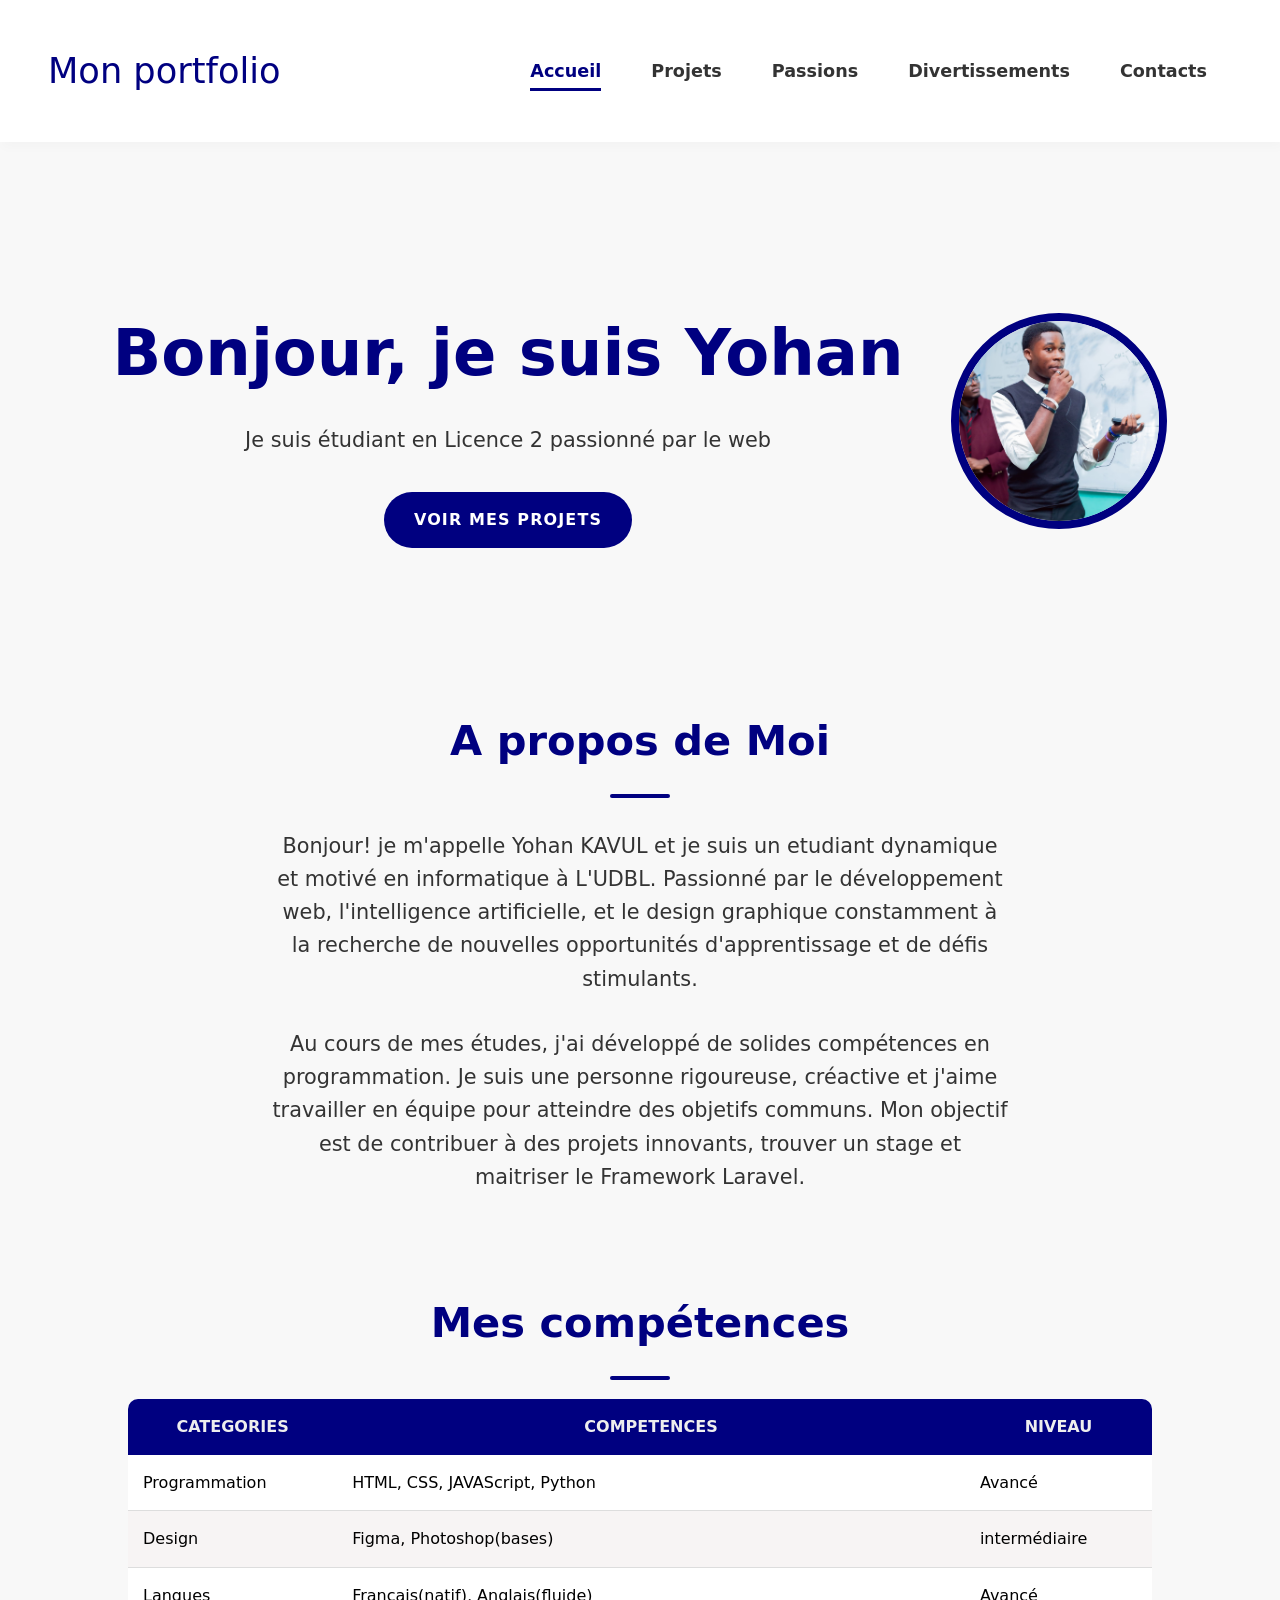
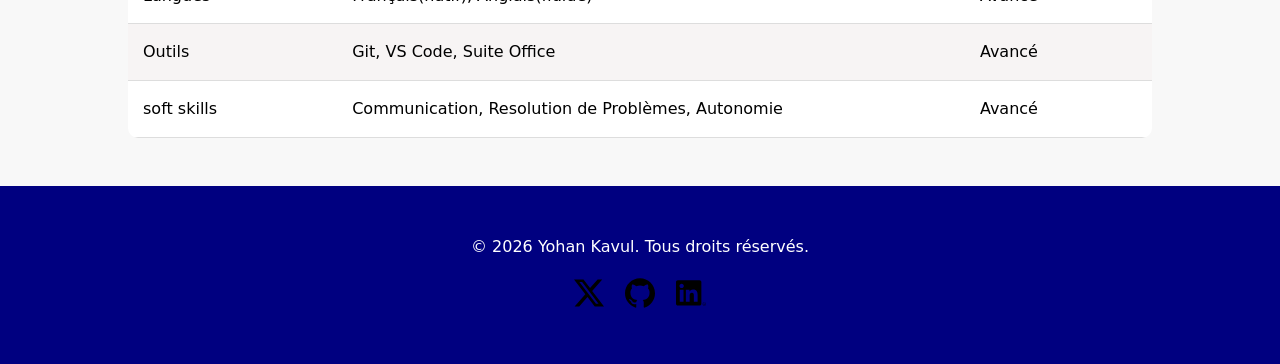
<file: index.html>
<!DOCTYPE html>
<html lang="fr">
<head>
    <meta charset="UTF-8">
    <meta name="viewport" content="width=device-width, initial-scale=1.0">
    <title>Portfolio de Yohan-2025</title>
    <link rel="stylesheet" href="CSS/style.css">
</head>
<body>
    <header>
        <div>
            <a href="">Mon portfolio</a>
        </div>
        <nav>
            <ul>
                <li><a href="index.html" class="active">Accueil</a></li>
                <li><a href="projets.html">Projets</a></li>
                <li><a href="passions.html">Passions</a></li>
                <li><a href="divertissements.html">Divertissements</a></li>
                <li><a href="contact.html">Contacts</a></li>
            </ul>
        </nav>
    </header>

        <main>
            <section class="hero">
                <div>
                    <h1>Bonjour, je suis Yohan</h1>
                    <p>Je suis étudiant en Licence 2 passionné par le web</p>
                    <a href="projets.html">Voir mes projets</a>
                </div>
                <div>
                    <img src="Image/yohan 2.jpg" alt="yohan profil" width="300">
                </div>
            </section>
            <section class="apropos">
                <h2>
                    A propos de Moi
                </h2>
                <p>
                    Bonjour! je m'appelle Yohan KAVUL et je suis un etudiant dynamique et motivé en
                    informatique à L'UDBL. Passionné par le développement web, l'intelligence artificielle, et le 
                    design graphique constamment à la recherche de nouvelles opportunités 
                    d'apprentissage et de défis stimulants.
                </p>
                <p>
                    Au cours de mes études, j'ai développé de solides compétences en programmation. Je suis 
                    une personne rigoureuse, créactive et j'aime travailler en équipe pour atteindre des objetifs
                    communs. Mon objectif est de contribuer à des projets innovants, trouver un stage et 
                    maitriser le Framework Laravel.
                </p>
            </section>
            <section class="competences">
                <table>
                    <h2>Mes compétences</h2>
                    <thead>
                        <tr>
                            <th>CATEGORIES</th>
                            <th>COMPETENCES</th>
                            <th>NIVEAU</th>
                        </tr>
                    </thead>
                    <tbody>
                        <tr>
                            <td>Programmation</td>
                            <td>HTML, CSS, JAVAScript, Python</td>
                            <td>Avancé</td>
                        </tr>
                        <tr>
                            <td>Design</td>
                            <td>Figma, Photoshop(bases)</td>
                            <td>intermédiaire</td>
                        </tr>
                        <tr>
                            <td>Langues</td>
                            <td>Français(natif), Anglais(fluide)</td>
                            <td>Avancé</td>
                        </tr>
                        <tr>
                            <td>Outils</td>
                            <td>Git, VS Code, Suite Office</td>
                            <td>Avancé</td>
                        </tr>
                        <tr>
                            <td>soft skills</td>
                            <td>Communication, Resolution de Problèmes, Autonomie</td>
                            <td>Avancé</td>
                        </tr>
                    </tbody>
                </table>
            </section>
        </main>
        <footer>
            <p> &copy; 2026 Yohan Kavul. Tous droits réservés.</p>
            <div>
                <a href=""><img src="Image/twitter-alt.svg" alt="twitter logo" width="30"></a>
                <a href=""> <img src="Image/github.svg" alt="github logo" width="30"></a>
                <a href=""> <img src="Image/linkedin.svg" alt="linkedin logo" width="30"></a>
            </div>
        </footer>
</body>
</html>
</file>
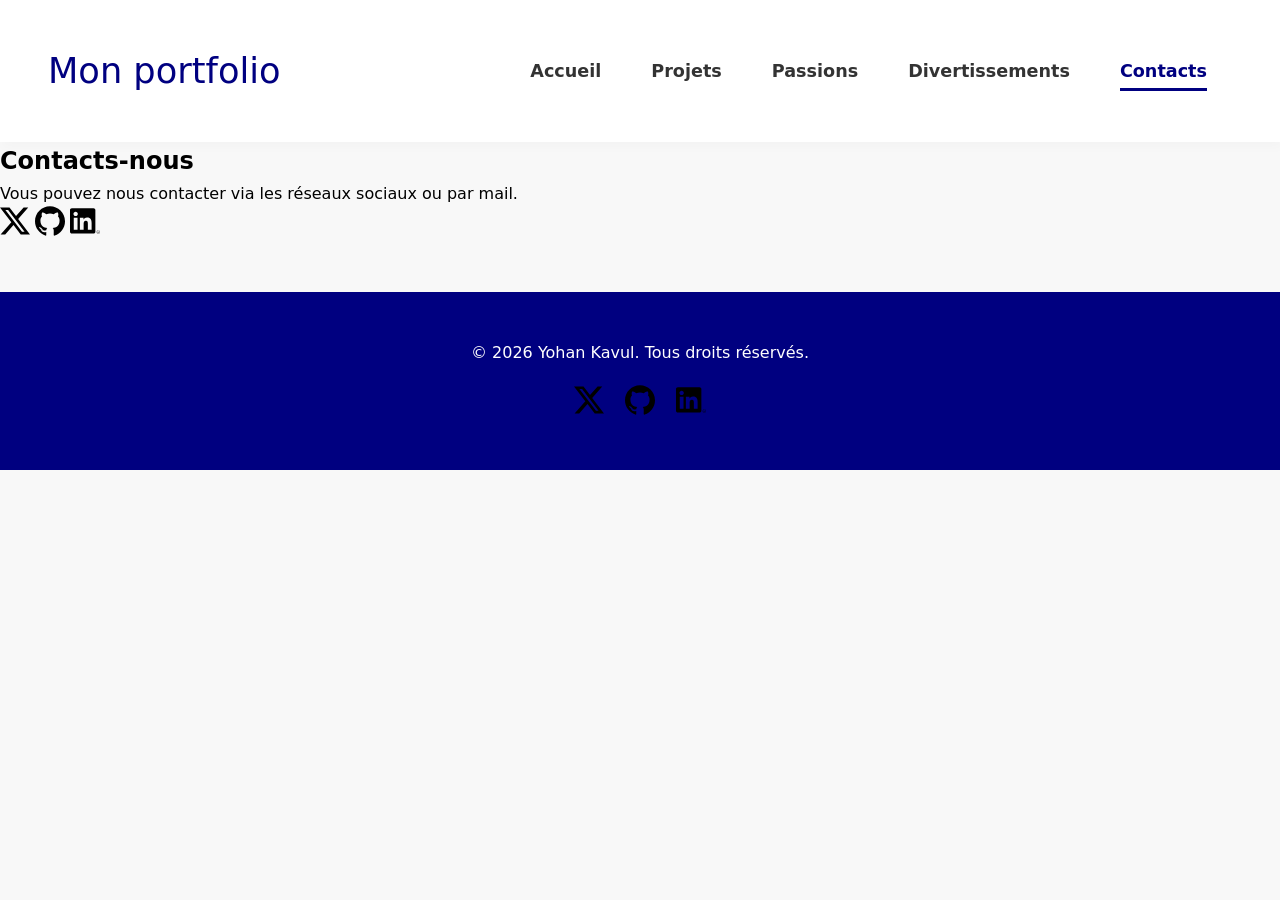
<file: contact.html>
<!DOCTYPE html>
<html lang="fr">
<head>
    <meta charset="UTF-8">
    <meta name="viewport" content="width=device-width, initial-scale=1.0">
    <title>Portfolio de Yohan-2025</title>
    <link rel="stylesheet" href="CSS/style.css">
    <link rel="preconnect" href="https://fonts.googleapis.com">
    <link rel="preconnect" href="https://fonts.gstatic.com" crossorigin>
    <link href="https://fonts.googleapis.com/css2?family=Roboto:ital,wght@0,100..900;1,100..900&display=swap" rel="stylesheet">
</head>
<body>
    <header>
        <div>
            <a href="">Mon portfolio</a>
        </div>
        <nav>
            <ul>
                <li><a href="index.html">Accueil</a></li>
                <li><a href="projets.html">Projets</a></li>
                <li><a href="passions.html">Passions</a></li>
                <li><a href="divertissements.html">Divertissements</a></li>
                <li><a href="contact.html" class="active">Contacts</a></li>
            </ul>
        </nav>
    </header>

    <main>
        <section class="contact">
            <h1>Contacts-nous</h1>
            <p>Vous pouvez nous contacter via les réseaux sociaux ou par mail.</p>
            <div>
                <a href=""><img src="Image/twitter-alt.svg" alt="twitter logo" width="30"></a>
                <a href=""> <img src="Image/github.svg" alt="github logo" width="30"></a>
                <a href=""> <img src="Image/linkedin.svg" alt="linkedin logo" width="30"></a>
        <footer>
            <p> &copy; 2026 Yohan Kavul. Tous droits réservés.</p>
            <div>
                <a href=""><img src="Image/twitter-alt.svg" alt="twitter logo" width="30"></a>
                <a href=""> <img src="Image/github.svg" alt="github logo" width="30"></a>
                <a href=""> <img src="Image/linkedin.svg" alt="linkedin logo" width="30"></a>
            </div>
        </footer>
</body>
</html>
</file>
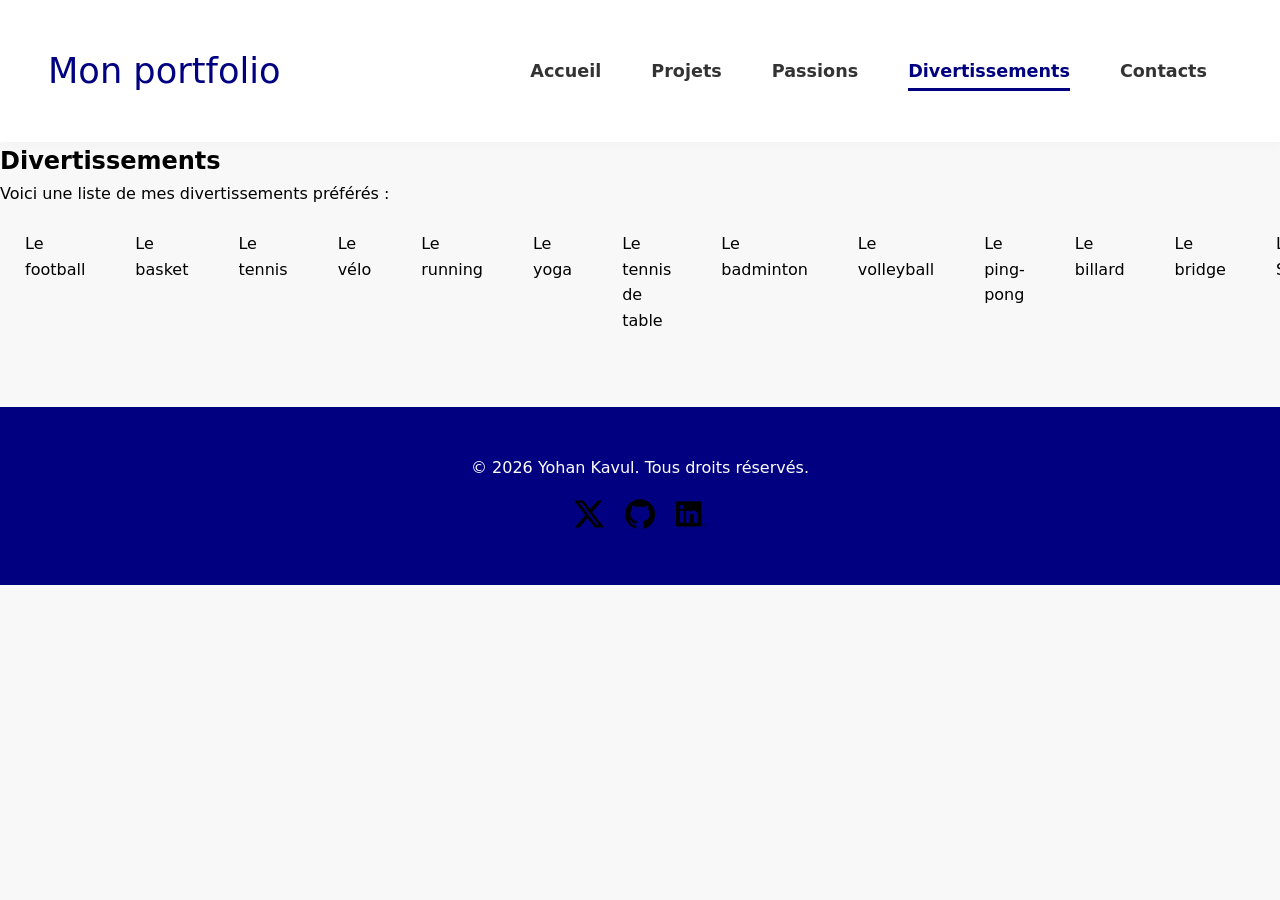
<file: divertissements.html>
<!DOCTYPE html>
<html lang="fr">
<head>
    <meta charset="UTF-8">
    <meta name="viewport" content="width=device-width, initial-scale=1.0">
    <title>Portfolio de Yohan-2025</title>
    <link rel="stylesheet" href="CSS/style.css">
    <link rel="preconnect" href="https://fonts.googleapis.com">
    <link rel="preconnect" href="https://fonts.gstatic.com" crossorigin>
    <link href="https://fonts.googleapis.com/css2?family=Roboto:ital,wght@0,100..900;1,100..900&display=swap" rel="stylesheet">
</head>
<body>
    <header>
        <div>
            <a href="">Mon portfolio</a>
        </div>
        <nav>
            <ul>
                <li><a href="index.html">Accueil</a></li>
                <li><a href="projets.html">Projets</a></li>
                <li><a href="passions.html">Passions</a></li>
                <li><a href="divertissements.html" class="active">Divertissements</a></li>
                <li><a href="contact.html" class=>Contacts</a></li>
            </ul>
        </nav>
    </header>

    <main>
        <section>
            <h1>Divertissements</h1>
            <p>Voici une liste de mes divertissements préférés :</p>
            <ul>
                <li>Le football</li>
                <li>Le basket</li>
                <li>Le tennis</li>
                <li>Le vélo</li>
                <li>Le running</li>
                <li>Le yoga</li>
                <li>Le tennis de table</li>
                <li>Le badminton</li>
                <li>Le volleyball</li>
                <li>Le ping-pong</li>
                <li>Le billard</li>
                <li>Le bridge</li>
                <li>Le Scrabble</li>
                <li>Le Scrabble</li>
                <li>Le Scrabble</li>
                <li>Le Scrabble</li>
                <li>Le Scrabble</li>
            </ul>
        </section>
    </main>
        <footer>
            <p> &copy; 2026 Yohan Kavul. Tous droits réservés.</p>
            <div>
                <a href=""><img src="Image/twitter-alt.svg" alt="twitter logo" width="30"></a>
                <a href=""> <img src="Image/github.svg" alt="github logo" width="30"></a>
                <a href=""> <img src="Image/linkedin.svg" alt="linkedin logo" width="30"></a>
            </div>
        </footer>
</body>
</html>
</file>
<file: CSS/style.css>
:root{
    --violet-doux: #6C63FF;
    --voilet-foncé: #534EDD;
    --orange-vif: #FFA726;
    --gris-foncé: #666;
    --gris-tres-clair: #F8F8F8;
    --gris-clair: #EEE;
    --gris-tres-foncé: #333;
    --noir:#000000;
}
*{
    margin: 0;
    padding: 0;
    box-sizing: content-box;
}
body {
    background-color:  var(--gris-tres-clair);
    font-family: system-ui, -apple-system, BlinkMacSystemFont, 'Segoe UI', Roboto, Oxygen, Ubuntu, Cantarell, 'Open Sans', 'Helvetica Neue', sans-serif;
    line-height: 1.6;
}
header {
    background-color: white;
    box-shadow: 2px 6px 10px rgba(0, 0, 0, 0.02);
    position: sticky;
    top: 0;
    z-index: 100;
    display: flex;
    justify-content: space-between;
    align-items: center;
    padding: 2rem 3rem;
}
header div a {
    text-decoration: none;
    font-size: 2.2rem ;
    font-weight: hold;
    color: navy;
}

ul li {
    list-style: none;
    margin: 25px;
}

ul {
    display: flex;
}

ul li a {
    text-decoration: none;
    color: var(--gris-tres-foncé);
    font-weight: 600;
    font-size: 1.1rem;
    position: relative;
    padding: 10px 0;
}

ul li a:hover {
    color: navy;
}

ul li a::after {
    content: '';
    position: absolute;
    left: 0;
    bottom: 0;
    height: 3px;
    width: 0%;
    background-color: navy;
    transition: width 0.3s ease-in-out
}

ul li a:hover::after {
    width: 100%;
}

a.active {
    color: navy;
    font-weight: 600;
}

a.active::after {
    width: 100%;
}

.hero {
    display: flex;
    justify-content: center;
    align-items: center;
    gap: 3rem;
    text-align: center;
    margin: 10rem 2rem;
}

.hero img {
    width: 200px;
    height: 200px;
    object-fit: cover;
    border-radius: 200px;
    border: 8px solid navy

}

.hero h1 {
    color: navy;
    font-size: 4rem;
    font-weight: 700;
    margin-bottom: 1.2rem;
}

.hero p {
    color: var(--gris-tres-foncé);
    font-size: 1.3rem;
    margin-bottom: 1.2rem;
}

.hero a {
    text-decoration: none;
    display: inline-block;
    background-color: navy;
    color: white;
    padding: 15px 30px;
    border-radius: 30px;
    text-transform: uppercase;
    letter-spacing: 1.1px;
    font-weight: 600;
    margin-top: 1rem;
    transition: background-color 0.3s ease-in-out
}

.hero a:hover {
    background-color: rgb(0, 0, 0);
    transform: translateY(-3px);
}

.apropos {
    width: 800px;
    margin: 6rem auto;
    text-align: center;
}

section h2 {
    color: navy;
    font-size: 2.6rem;
    font-weight: 700;
    position: relative;
    text-align: center;
}

section h2::after {
    content: '';
    display: block;
    width: 60px;
    height: 4px;
    background-color: navy;
    margin: 1.2rem auto;
    border-radius: 2px;
}

.apropos p {
    margin: 2rem;
    color: var(--gris-tres-foncé);
    font-size: 1.3rem;
}

.competences table{
    width: 80%;
    margin:0 auto;
    border-collapse: collapse;
    background-color: #ffffff;
    box-shadow: 0 5px 15px rgb(0, 0, 0, 0, 0.8);
    border-radius: 10px ;
    overflow: hidden;
}

.competences table th, .competences table td {
    padding: 15px;
}

.competences table thead {
    background-color: navy;
    color: #EEE;
}

.competences table tbody td {
    border-bottom: 1px solid #ddd;
}

.competences table tbody tr:nth-child(even) {
    background-color: #f7f4f4;
}

.competences table tbody tr {
    transition: background-color 0.3s ease;
}

.competences table tbody tr:hover {
    background-color: #dbd9d9
}

.competences table thead td {
    text-align: left;
}

footer {
    margin-top: 3rem;
    background-color: navy;
    padding: 3rem;
    text-align: center;
}

footer p {
    color: #ffffff;
    margin-bottom: 1.2rem;
}

footer a {
    text-decoration: none;
    display: inline-block;
    color: white;
    margin: 0 0.5rem;
    transition: color 0.3s ease, transform 0.3s ease
}

footer a:hover {
    color: #dbd9d9;
    transform: translateY(-3px);
}
</file>
